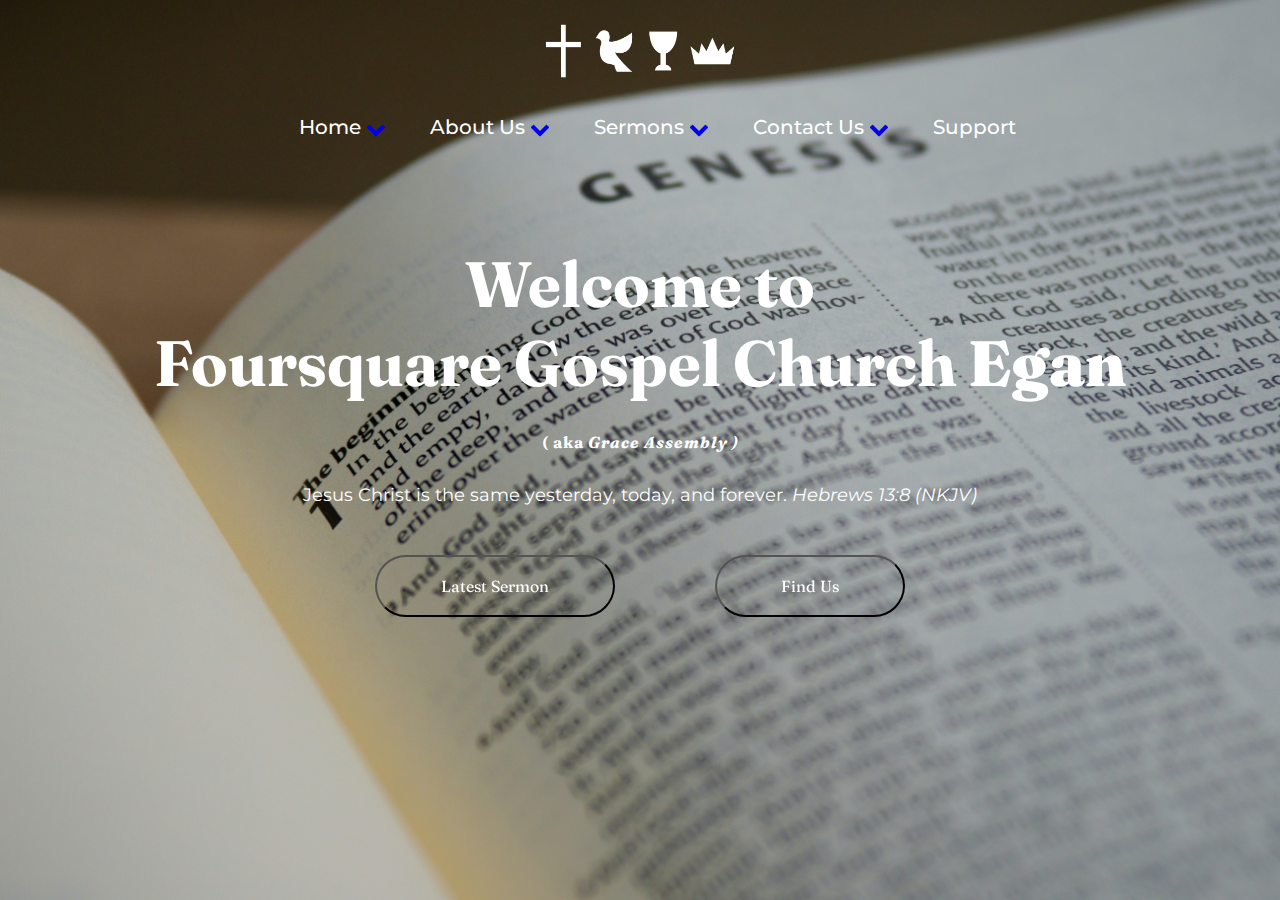
<file: index.html>
<!DOCTYPE html>
<html lang="en">
    <head>
        <meta charset="UTF-8">
        <meta http-equiv="X-UA-Compatible" content="IE=edge">
        <meta name="viewport" content="width=device-width, initial-scale=1.0">
        <title>Foursquare - Grace Assembly</title>
        <link href="//maxcdn.bootstrapcdn.com/font-awesome/4.2.0/css/font-awesome.min.css" rel="stylesheet" media="all">
        <link rel="preconnect" href="https://fonts.googleapis.com">
        <link rel="preconnect" href="https://fonts.gstatic.com" crossorigin>
        <link href="https://fonts.googleapis.com/css2?family=Fraunces:opsz,wght@9..144,500&display=swap" rel="stylesheet">
        <link rel="preconnect" href="https://fonts.googleapis.com">
        <link rel="preconnect" href="https://fonts.gstatic.com" crossorigin>
        <link href="https://fonts.googleapis.com/css2?family=Montserrat:wght@500&display=swap" rel="stylesheet">
     <link rel="stylesheet" href="style.css">
    </head>
    <body>
        <main class="container">

            <div class="nav-bar">
                <img src="FoursquareIcons-UniversalHeader-1536x487.png" alt="Foursquare-logo">
                <ul>
                    <li>
                        Home
                        <a href="#" class="hvr-icon-hang">
                            <i class="fa fa-chevron-down hvr-icon"></i>
                        </a>
                    </li>
                    <li>
                        About Us
                        <a href="#" class="hvr-icon-hang">
                            <i class="fa fa-chevron-down hvr-icon"></i>
                        </a>
                    </li>
                    <li>
                        Sermons
                        <a href="#" class="hvr-icon-hang">
                            <i class="fa fa-chevron-down hvr-icon"></i>
                        </a>

                    </li>
                    <li>
                        Contact Us
                        <a href="#" class="hvr-icon-hang">
                            <i class="fa fa-chevron-down hvr-icon"></i>
                        </a>
                    </li>
                    <li>
                        Support
                        <a href="#" class="hvr-icon-hang">
                            
                        </a>
                    </li>
                </ul>
            </div>
            <div class="main-body">
                <h1>Welcome to
                    <br>
                    <span class="four-sq">Foursquare Gospel Church</span>
                    <strong>Egan</strong>
                </h1>
                <i class="fa-solid fa-power-off"></i>
                <h2>
                    <span>
                        ( aka
                    </span>
                    <em>
                        Grace Assembly )
                    </em>
                </h2>

                <p>Jesus Christ is the same yesterday, today, and forever.

                    <em>Hebrews 13:8 (NKJV)</em>
                </p>

                <div>
                    <button class="hvr-shutter-out-horizontal" id="latest-sermon">Latest Sermon</button>
                    <button class="hvr-shutter-out-horizontal" id="prox-church">Find Us</button>
                </div>
            </div>
        </main>
        <script src="index.js"></script>
</html>
</file>
<file: style.css>
body {
    margin: 0 auto;
    padding: 0;
    display: block;
}

main {
    background-image: url('biblephoto.jpg');
    background-color: rgba(250, 244, 247, 0.5);
    background-size: cover;
    background-repeat: no-repeat;
    background-position: center;
    background-attachment: scroll;
    /* background-position: 52% 81%; */
    max-width: 100%;
    min-height: 100vh;
    text-align: center;
}

.nav-bar img {
    margin-top: 1rem;
    margin-bottom: 2px;
    max-width: 200px;
    height: 70px;
}

ul {
    list-style: none;
    text-align: center;
    margin: 0 auto;

}

li {
    line-height: 1.5em;
    padding: 20px;
    color: white;
    font-size: 20px;
    font-weight: 500;
    font-family: 'Montserrat', sans-serif;
    display: inline-block;

}

h1 {
    margin-top: 5rem;
    font-family: 'Fraunces';
    font-size: 4rem;
    color: white;
    padding: 0;
}

h2 {
    margin-top: 1rem;
    font-family: 'fraunces';
    color: white;
    margin-top: -1.9rem;
    font-size: 1rem;
    letter-spacing: 1px;
}
p {
    color: white;
    margin-top: 2rem;
    font-size: 1.1rem;
    font-family: 'Montserrat';

}

button {
    border-radius: 5rem;
    padding: 1.2rem 4rem;
    margin: 2rem 3rem;
    background-color: transparent;
    color: white;
    font-size: 1rem;
    font-family: 'fraunces';
    font-weight: 400;
}

.hvr-shutter-out-horizontal {
    display: inline-block;
    vertical-align: middle;
    -webkit-transform: perspective(1px) translateZ(0);
    transform: perspective(1px) translateZ(0);
    box-shadow: 0 0 1px rgba(0, 0, 0, 0);
    position: relative;
    background: transparent;
    -webkit-transition-property: color;
    transition-property: color;
    -webkit-transition-duration: 0.3s;
    transition-duration: 0.3s;

}
.hvr-shutter-out-horizontal:before {
    content: "";
    position: absolute;
    z-index: -1;
    top: 0;
    bottom: 0;
    left: 0;
    right: 0;
    background: #030303;
    -webkit-transform: scaleX(0);
    transform: scaleX(0);
    -webkit-transform-origin: 50%;
    transform-origin: 50%;
    -webkit-transition-property: transform;
    transition-property: transform;
    -webkit-transition-duration: 0.3s;
    transition-duration: 0.3s;
    -webkit-transition-timing-function: ease-out;
    transition-timing-function: ease-out;
    border-radius: 5rem;
}
.hvr-shutter-out-horizontal:hover,
.hvr-shutter-out-horizontal:focus,
.hvr-shutter-out-horizontal:active {
    color: white;
    cursor: pointer;
}
.hvr-shutter-out-horizontal:hover:before,
.hvr-shutter-out-horizontal:focus:before,
.hvr-shutter-out-horizontal:active:before {
    -webkit-transform: scaleX(1);
    transform: scaleX(1);
}

@-webkit-keyframes hvr-icon-hang {
    0% {
        -webkit-transform: translateY(6px);
        transform: translateY(6px);
    }
    50% {
        -webkit-transform: translateY(2px);
        transform: translateY(2px);
    }
    100% {
        -webkit-transform: translateY(6px);
        transform: translateY(6px);
    }
}
@keyframes hvr-icon-hang {
    0% {
        -webkit-transform: translateY(6px);
        transform: translateY(6px);
    }
    50% {
        -webkit-transform: translateY(2px);
        transform: translateY(2px);
    }
    100% {
        -webkit-transform: translateY(6px);
        transform: translateY(6px);
    }
}
@-webkit-keyframes hvr-icon-hang-sink {
    100% {
        -webkit-transform: translateY(6px);
        transform: translateY(6px);
    }
}
@keyframes hvr-icon-hang-sink {
    100% {
        -webkit-transform: translateY(6px);
        transform: translateY(6px);
    }
}
.hvr-icon-hang {
    display: inline-block;
    vertical-align: middle;
    -webkit-transform: perspective(1px) translateZ(0);
    transform: perspective(1px) translateZ(0);
    box-shadow: 0 0 1px rgba(0, 0, 0, 0);
    -webkit-transition-duration: 0.3s;
    transition-duration: 0.3s;
}
.hvr-icon-hang .hvr-icon {
    -webkit-transform: translateZ(0);
    transform: translateZ(0);
}
.hvr-icon-hang:hover .hvr-icon,
.hvr-icon-hang:focus .hvr-icon,
.hvr-icon-hang:active .hvr-icon {
    -webkit-animation-name: hvr-icon-hang-sink, hvr-icon-hang;
    animation-name: hvr-icon-hang-sink, hvr-icon-hang;
    -webkit-animation-duration: 0.3s, 1.5s;
    animation-duration: 0.3s, 1.5s;
    -webkit-animation-delay: 0s, 0.3s;
    animation-delay: 0s, 0.3s;
    -webkit-animation-timing-function: ease-out, ease-in-out;
    animation-timing-function: ease-out, ease-in-out;
    -webkit-animation-iteration-count: 1, infinite;
    animation-iteration-count: 1, infinite;
    -webkit-animation-fill-mode: forwards;
    animation-fill-mode: forwards;
    -webkit-animation-direction: normal, alternate;
    animation-direction: normal, alternate;
}
</file>
